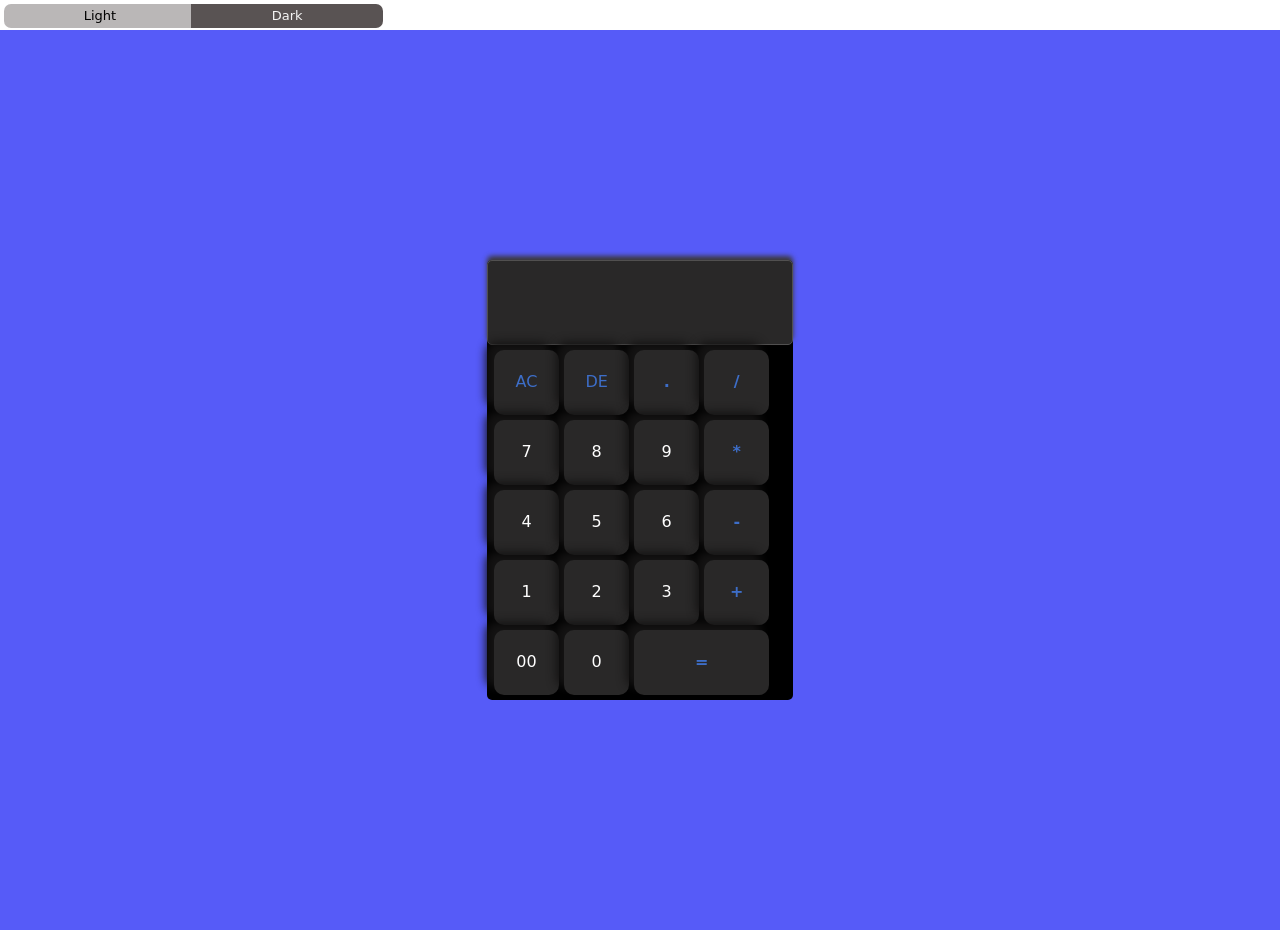
<file: index.html>
<!DOCTYPE html>
<html>
<head>

    <!-- <link rel="shortcut icon" type="x-icon" href="calculator1.ico"> -->
    <link rel="icon" href="calculator1.ico">

    <title>Calculator</title>
    <link rel="stylesheet" href="bootstrap.min.css">
    <link rel="stylesheet" href="Calculator.css">
    <link rel="stylesheet" href="https://cdnjs.cloudflare.com/ajax/libs/font-awesome/6.4.2/css/all.min.css">
</head>

<body>

    <div>
        <small><button class="btnThemeDark1" type="button" onclick="theme()" id="btnThemeLight">Light</button></small>
        <small><button class="btnThemeDark2" type="button" onclick="theme()" id="btnThemeDark">Dark</button></small>
    </div>
    <div id="result" class="mainDivDark">
        <div class="childDivDark">
            <form>
                <div>
                    <input class="displayDark" type="text" name="Display">
                </div>
                <div style="margin: 5px 7px 5px 7px;">
                    <input type="reset" class="inputDark" style=" color: rgb(61, 110, 200);" value="AC">
                    <input type="button" class="inputDark" style=" color: rgb(61, 110, 200);" value="DE" onclick="Display.value= Display.value.toString().
                    slice(0,-1)">
                    <input type="button" class="inputDark" style="font-weight: bolder; color: rgb(61, 110, 200);"
                        value="." onclick="Display.value+='.'">
                    <input type="button" class="inputDark" style="font-weight: 600; color: rgb(61, 110, 200);" value="/"
                        onclick="Display.value+='/'">
                </div>
                <div style="margin: 5px 7px 5px 7px;">

                    <input type="button" class="inputDark" value="7" onclick="Display.value+='7'">
                    <input type="button" class="inputDark" value="8" onclick="Display.value+='8'">
                    <input type="button" class="inputDark" value="9" onclick="Display.value+='9'">
                    <input type="button" class="inputDark" style="font-weight: 600; color: rgb(61, 110, 200);" value="*"
                        onclick="Display.value+='*'">
                </div>
                <div style="margin:5px 7px 5px 7px;">
                    <input type="button" class="inputDark" value="4" onclick="Display.value+='4'">
                    <input type="button" class="inputDark" value="5" onclick="Display.value+='5'">
                    <input type="button" class="inputDark" value="6" onclick="Display.value+='6'">
                    <input type="button" class="inputDark" style="font-weight: 600; color: rgb(61, 110, 200);" value="-"
                        onclick="Display.value+='-'">
                </div>
                <div style="margin:5px 7px 5px 7px;">
                    <input type="button" class="inputDark" value="1" onclick="Display.value+='1'">
                    <input type="button" class="inputDark" value="2" onclick="Display.value+='2'">
                    <input type="button" class="inputDark" value="3" onclick="Display.value+='3'">
                    <input type="button" class="inputDark" style="font-weight: 600; color: rgb(61, 110, 200);" value="+"
                        onclick="Display.value+='+'">
                </div>
                <div style="margin: 5px 7px 5px 7px;">
                    <input type="button" class="inputDark" value="00" onclick="Display.value+='00'">
                    <input type="button" class="inputDark" value="0" onclick="Display.value+='0'">
                    <input type="button" class="inputDark"
                        style="width: 135px; font-weight: 600; color: rgb(61, 110, 200);" value="="
                        onclick="Display.value=eval(Display.value)">
                </div>
            </form>
        </div>
    </div>


    <script>


        document.getElementById("btnThemeLight").addEventListener("click", function () {
            let temp = `<div class="mainDivLight">
        <div class="childDivLight">
            <form>
                <div>
                    <input class="displayLight" type="text" name="Display">
                </div>
                <div style="margin: 5px 7px 5px 7px;">
                    <input type="reset" class="inputLight" style="color: rgb(61, 110, 200);" value="AC">
                    <input type="button" class="inputLight" style="color: rgb(61, 110, 200);" value="DE" onclick="Display.value= Display.value.toString().
                    slice(0,-1)">
                    <input type="button" class="inputLight" style="font-weight: bolder;color: rgb(61, 110, 200);"
                        value="." onclick="Display.value+='.'">
                    <input type="button" class="inputLight" style="font-weight: 600; color: rgb(61, 110, 200);"
                        value="/" onclick="Display.value+='/'">
                </div>
                <div style="margin: 5px 7px 5px 7px;">

                    <input type="button" class="inputLight" value="7" onclick="Display.value+='7'">
                    <input type="button" class="inputLight" value="8" onclick="Display.value+='8'">
                    <input type="button" class="inputLight" value="9" onclick="Display.value+='9'">
                    <input type="button" class="inputLight" style="font-weight: 600;color: rgb(61, 110, 200);" value="*"
                        onclick="Display.value+='*'">
                </div>
                <div style="margin:5px 7px 5px 7px;">
                    <input type="button" class="inputLight" value="4" onclick="Display.value+='4'">
                    <input type="button" class="inputLight" value="5" onclick="Display.value+='5'">
                    <input type="button" class="inputLight" value="6" onclick="Display.value+='6'">
                    <input type="button" class="inputLight" style="font-weight: 600;color: rgb(61, 110, 200);" value="-"
                        onclick="Display.value+='-'">
                </div>
                <div style="margin:5px 7px 5px 7px;">
                    <input type="button" class="inputLight" value="1" onclick="Display.value+='1'">
                    <input type="button" class="inputLight" value="2" onclick="Display.value+='2'">
                    <input type="button" class="inputLight" value="3" onclick="Display.value+='3'">
                    <input type="button" class="inputLight" style="font-weight: 600;color: rgb(61, 110, 200);" value="+"
                        onclick="Display.value+='+'">
                </div>
                <div style="margin: 5px 7px 5px 7px;">
                    <input type="button" class="inputLight" value="00" onclick="Display.value+='00'">
                    <input type="button" class="inputLight" value="0" onclick="Display.value+='0'">
                    <input type="button" class="inputLight"
                        style="width: 135px; font-weight: 600;color: rgb(61, 110, 200);" value="="
                        onclick="Display.value=eval(Display.value)">
                </div>
            </form>
        </div>
    </div>
`;

            document.getElementById("result").innerHTML = temp;
        });

        document.getElementById("btnThemeDark").addEventListener("click", function () {


            let temp = `<div class="mainDivDark">
        <div class="childDivDark">
            <form>
                <div>
                    <input class="displayDark" type="text" name="Display">
                </div>
                <div style="margin: 5px 7px 5px 7px;">
                    <input type="reset" class="inputDark" style=" color: rgb(61, 110, 200);" value="AC">
                    <input type="button" class="inputDark" style=" color: rgb(61, 110, 200);" value="DE" onclick="Display.value= Display.value.toString().
                    slice(0,-1)">
                    <input type="button" class="inputDark" style="font-weight: bolder; color: rgb(61, 110, 200);"
                        value="." onclick="Display.value+='.'">
                    <input type="button" class="inputDark" style="font-weight: 600; color: rgb(61, 110, 200);" value="/"
                        onclick="Display.value+='/'">
                </div>
                <div style="margin: 5px 7px 5px 7px;">

                    <input type="button" class="inputDark" value="7" onclick="Display.value+='7'">
                    <input type="button" class="inputDark" value="8" onclick="Display.value+='8'">
                    <input type="button" class="inputDark" value="9" onclick="Display.value+='9'">
                    <input type="button" class="inputDark" style="font-weight: 600; color: rgb(61, 110, 200);" value="*"
                        onclick="Display.value+='*'">
                </div>
                <div style="margin:5px 7px 5px 7px;">
                    <input type="button" class="inputDark" value="4" onclick="Display.value+='4'">
                    <input type="button" class="inputDark" value="5" onclick="Display.value+='5'">
                    <input type="button" class="inputDark" value="6" onclick="Display.value+='6'">
                    <input type="button" class="inputDark" style="font-weight: 600; color: rgb(61, 110, 200);" value="-"
                        onclick="Display.value+='-'">
                </div>
                <div style="margin:5px 7px 5px 7px;">
                    <input type="button" class="inputDark" value="1" onclick="Display.value+='1'">
                    <input type="button" class="inputDark" value="2" onclick="Display.value+='2'">
                    <input type="button" class="inputDark" value="3" onclick="Display.value+='3'">
                    <input type="button" class="inputDark" style="font-weight: 600; color: rgb(61, 110, 200);" value="+"
                        onclick="Display.value+='+'">
                </div>
                <div style="margin: 5px 7px 5px 7px;">
                    <input type="button" class="inputDark" value="00" onclick="Display.value+='00'">
                    <input type="button" class="inputDark" value="0" onclick="Display.value+='0'">
                    <input type="button" class="inputDark"
                        style="width: 135px; font-weight: 600; color: rgb(61, 110, 200);" value="="
                        onclick="Display.value=eval(Display.value)">
                </div>
            </form>
        </div>
    </div>

`;



            document.getElementById("result").innerHTML = temp;
        });


    </script>
</body>

</html>
</file>
<file: Calculator.css>
/* Dark Theme CSS */
.mainDivDark {
    width: 100%;
    height: 100%;
    align-items: center;
    justify-content: center;
    display: flex;
    flex-flow: wrap;
    position: absolute;
    background-color:  #565bf8;
}

.childDivDark {
    border: transparent;
    border-radius: 5px;
    /* background-color: rgb(107, 107, 107); */
    background-color: black;
}

.displayDark {
    width: 100%;
    height: 85px;
    border-radius: 5px;
    border: 1px solid rgb(81, 80, 80);
    background-color: rgb(41, 40, 40);
    text-align: right;
    box-shadow: 0px -4px 5px rgb(59, 56, 56);
    font-size: x-large;
    color: whitesmoke;
}

.displayDark:hover {
    background-color: rgb(38, 37, 37);
}

.inputDark {
    background-color: rgb(41, 40, 40);
    height: 65px;
    width: 65px;
    border: 0;
    outline: 0;
    border-radius: 10px;
    box-shadow: -8px -8px 10px rgb(20, 19, 19);
    color: white;
}

.btnThemeDark1 {
    width: 15%;
    margin-right: -5px;
    margin-left: 4px;
    margin-top: 4px;
    margin-bottom: 2px;
    font-size: small;
    padding: 2px 0px;
    border: transparent;
    border-top-left-radius: 7px;
    border-bottom-left-radius: 7px;
    background-color: rgb(186, 183, 183);
    color: black;
}
.btnThemeDark2 {
    width: 15%;
    margin-left: -5px;
    font-size: small;
    padding: 2px 0px;
    border: transparent;
    border-top-right-radius: 7px;
    border-bottom-right-radius: 7px;
    color: whitesmoke;
    background-color: rgb(89, 83, 83);
}

.btnThemeDark:hover {
    background-color: lightgrey;
}

.inputDark:hover {
    background-color: rgb(66, 63, 63);
}


/* Light Theme CSS */
.mainDivLight {
    width: 100%;
    height: 100%;
    align-items: center;
    justify-content: center;
    display: flex;
    flex-flow: wrap;
    position: absolute;
    background-color: #565bf8;
}

.childDivLight {
    border: transparent;
    border-radius: 5px;
    /* background-color: rgb(107, 107, 107); */
    background-color: rgb(153, 153, 153);
}

.displayLight {
    width: 100%;
    height: 85px;
    border-radius: 5px;
    border: 1px solid rgb(246, 246, 246);
    text-align: right;
    /* box-shadow: 0px -4px 5px rgb(190, 187, 187); */
    font-size: x-large;
    color: black;
}

.displayLight:hover {
    background-color: rgb(240, 236, 236);
}

.inputLight {
    background-color: rgb(244, 240, 240);
    height: 65px;
    width: 65px;
    border: 0;
    outline: 0;
    border-radius: 10px;
    box-shadow: -8px -8px 25px rgb(165, 165, 165);
    color: black;
}

.btnThemeLight1 {
    width: 15%;
    margin-right: -5px;
    margin-left: 4px;
    margin-top: 4px;
    margin-bottom: 2px;
    font-size: small;
    padding: 2px 0px;
    border: transparent;
    border-top-left-radius: 7px;
    border-bottom-left-radius: 7px;
    background-color: rgb(89, 83, 83);
    color: whitesmoke;
}
.btnThemeLight2 {
    width: 15%;
    margin-left: -5px;
    font-size: small;
    padding: 2px 0px;
    border: transparent;
    border-top-right-radius: 7px;
    border-bottom-right-radius: 7px;
}

.btnThemeLight:hover {
    background-color: rgb(113, 113, 113);
}

.inputLight:hover {
    background-color: rgb(199, 199, 199);
}
</file>
